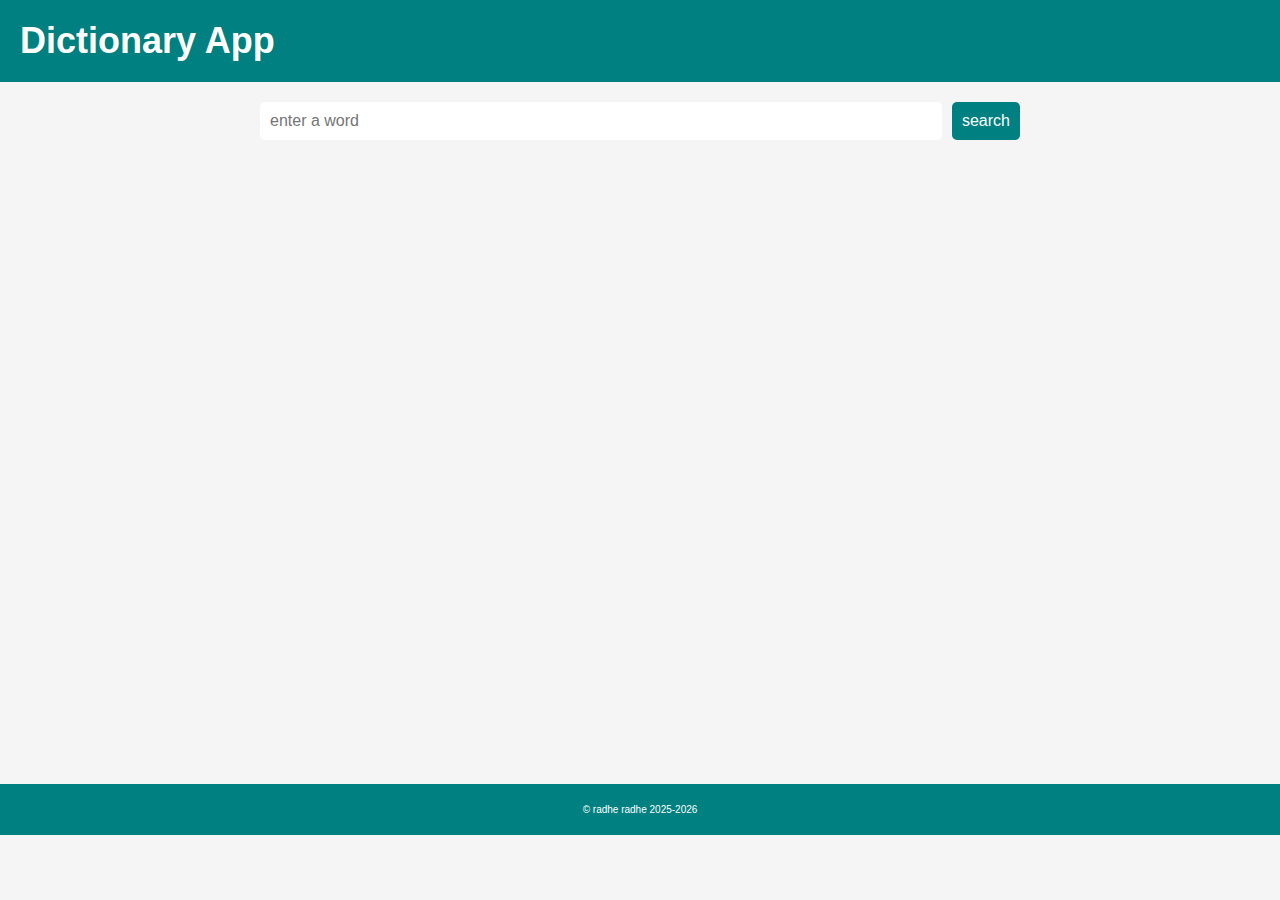
<file: dictionary/index.html>
<!DOCTYPE html>
<html lang="en">
<head>
  <meta charset="UTF-8">
  <meta name="viewport" content="width=device-width, initial-scale=1.0">
  <link rel="stylesheet" href="style.css">
  <title>Dictionary with javascript</title>
</head>
<body>
  <header>
    <nav>
      <h1>
        Dictionary App
      </h1>
    </nav>
  </header>
  <main>
    <form action="">
      <input type="text" placeholder="enter a word">
      <button type="submit">search</button>
    </form>
    <div class="result"></div>
  </main>
  <footer>
    <p>&copy; radhe radhe 2025-2026</p>
  </footer>

  <script src="script.js"></script>
</body>
</html>
</file>
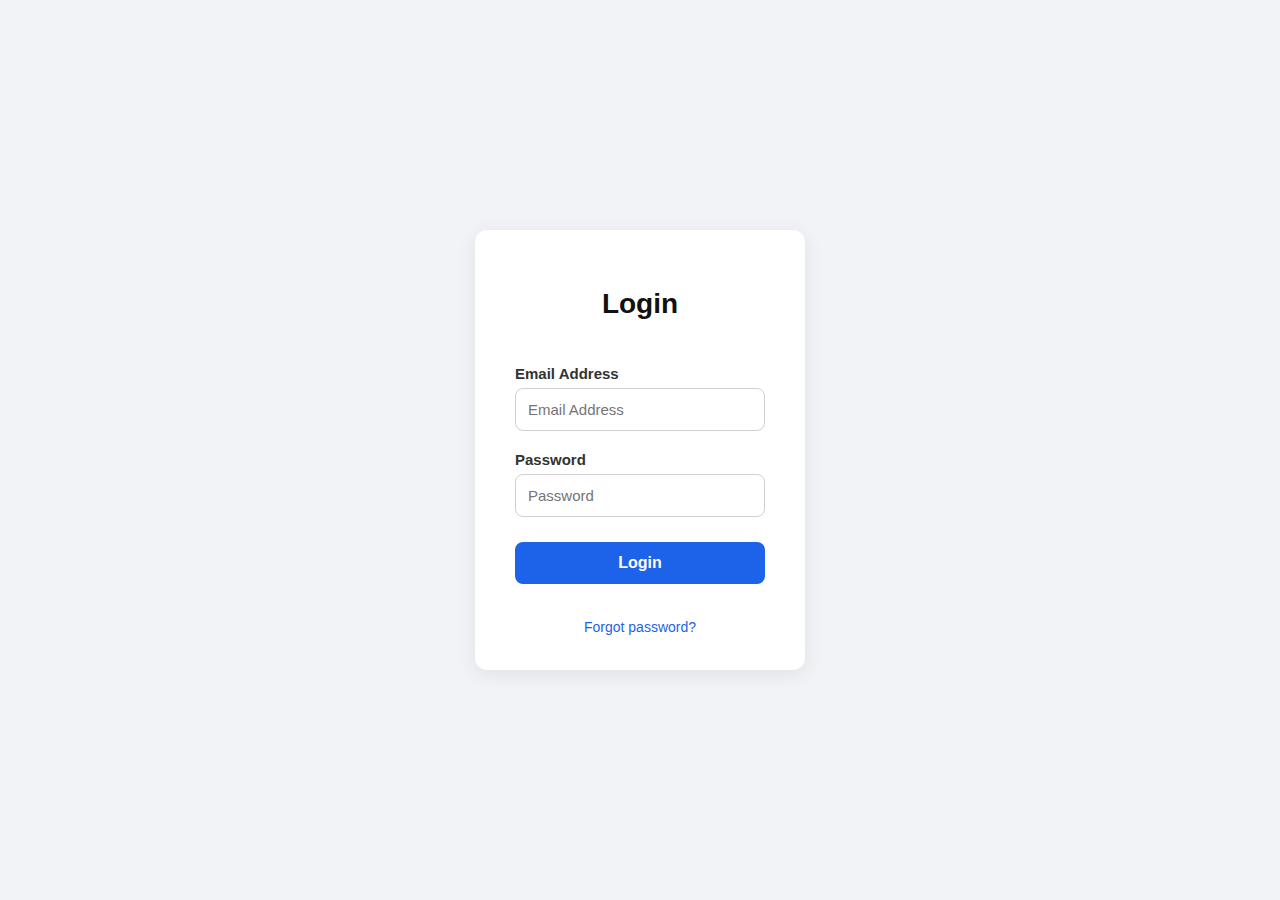
<file: login form/index.html>
<!DOCTYPE html>
<html lang="en">
<head>
    <meta charset="UTF-8">
    <meta name="viewport" content="width=device-width, initial-scale=1.0">
    <title>Login Form</title>
    <link rel="stylesheet" href="index.css">
</head>

<body>

<div class="main">
    <h2>Login</h2>

    <div>
    <label>Email Address</label>
    <input type="email" placeholder="Email Address">
    </div>

   <div>
    <label>Password</label>
    <input type="password" placeholder="Password">
  </div>

    <button class="btn">Login</button>
   
    <div class="forgot">
        <a href="#">Forgot password?</a>
    </div>

</div>

</body>
</html>
</file>
<file: dictionary/style.css>
:root{
  --primary-color:#008080;
  --bcg-color:#f5f5f5;
  --padding:20px;
  --text-color:#fff;
  --border-radius:5px;
}

*{
  margin:0;
  padding:0;
  box-sizing:border-box;

}
body{
  font-family:Arial, Helvetica, sans-serif;
  background-color: var(--bcg-color);
  width: 100vw;
}
header{
      background-color: var(--primary-color);
      padding:var(--padding);
      color: var(--text-color);
}
header h1{
  font-size:36px;

}
main{
  min-height: 78vh;
  padding:var(--padding);
  max-width: 800px;
  margin:0 auto;
}
main form{
     display:flex;
     justify-content: center;

}
form input[type="text"],button[type="submit"]{
    border:none;
    font-size:16px;
    font-weight:500;
    border-radius:var(--border-radius);
    padding:calc(var(--padding)/2);
}
form input[type="text"]{
 flex-grow: 1;
}
form button[type="submit"]{
        background-color:var(--primary-color);
        color:var(--text-color);
        margin-left: 10px;
        cursor: pointer;
}
footer{
  background-color: var(--primary-color);
  color:var(--text-color);
  padding:var(--padding);
  text-align: center;
  font-size:10px;
  position:fixed;
  width:100%
   
}
@media screen and (max-width:320px) {
  main form{
    flex-direction: column;

  }
  
}
</file>
<file: login form/index.css>
body {
  margin: 0;
  font-family: Arial, sans-serif;
  background-color: #F2F3F7;
  display: flex;
  justify-content: center;
  height: 100vh;
  align-items: center;
}

.main {
  gap:20px;
  width:250px;
  display: flex;
  flex-direction:column;
  justify-content: center;
  align-items: center;
  background-color: #ffffff;
  border-radius: 12px;
  padding: 35px 40px;
  box-shadow: 0px 4px 20px rgba(0, 0, 0, 0.08);

}
.main>div {
  width: 100%;
  display: flex;
  flex-direction: column;
  justify-content: center;
}
h2 {
  text-align: center;
  font-size: 28px;
  margin-bottom: 25px;
  font-weight: 700;
  color: #111;
}
.main>div>label {
  font-size: 15px;
  font-weight: 600;
  color: #333;
}
.main>div>input {
  
  padding: 12px;
  margin-top: 6px;
  border-radius: 8px;
  border: 1px solid #d1d1d1;
  font-size: 15px;
}


.btn {
  width: 100%;
  padding: 12px;
  background: #1d63e9;
  color: white;
  border: none;
  font-size: 16px;
  border-radius: 8px;
  cursor: pointer;
  font-weight: 600;
  margin-top: 5px;
  
}

.btn:hover {
  background: #0c4edb;
}

.forgot {
  text-align: center;
  margin-top: 15px;
 
}

.forgot a {
  font-size: 14px;
  text-decoration: none;
  color: #1d63e9;

}

.forgot a:hover {
  text-decoration: underline;
}
</file>
